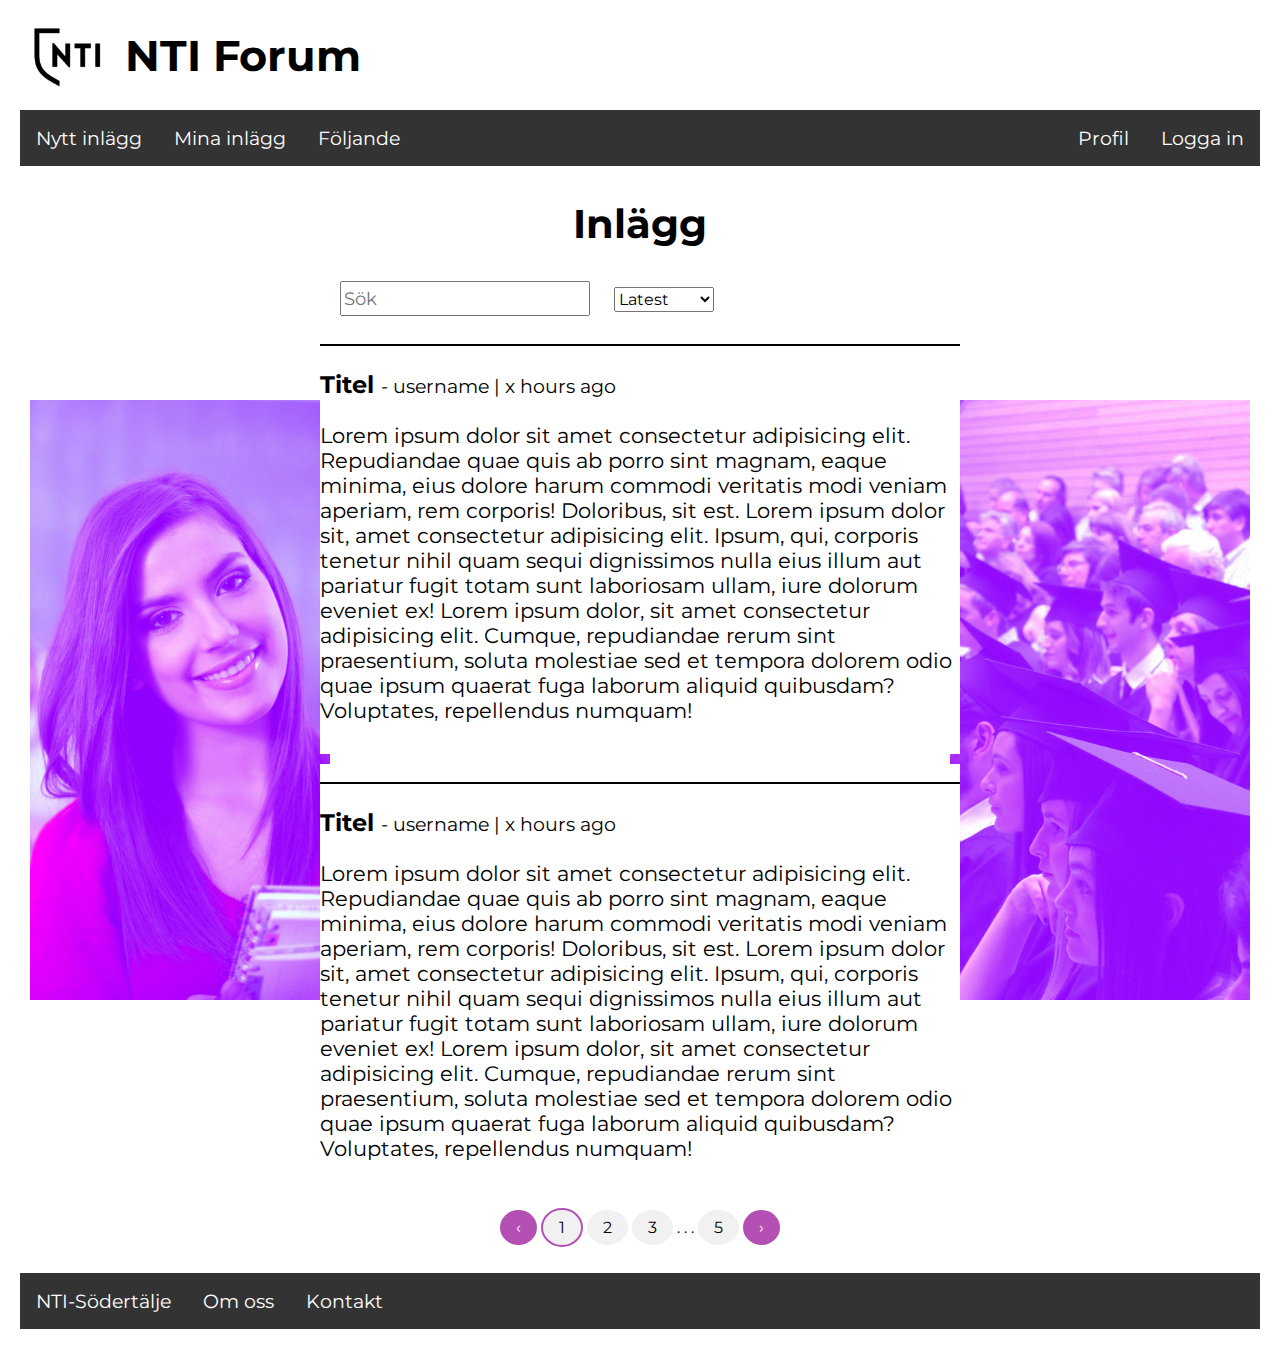
<file: index.html>
<!DOCTYPE html>
<html lang="sv">
<head>
    <meta charset="UTF-8">
    <meta name="viewport" content="width=device-width, initial-scale=1.0">
    <meta http-equiv="X-UA-Compatible" content="ie=edge">
    <link rel="stylesheet" type="text/css" href="./forum.css">
    <title>WSP1 Forum</title>
</head>
<body>
    <!--Prototyp av index sidan för ett forum av Tim Rundström och Mario Barsum-->
    <!--Header-->
    <header>
        <!--Header logo + name-->
        <a class="header">
            <img src="nti-logo-black.png" alt="Black NTI logo" id="logo">
            <h1>NTI Forum</h1>
        </a>
        <!--Header menu-->
        <ul id="menu">
            <li><a>Nytt inlägg</a></li>
            <li><a>Mina inlägg</a></li>
            <li><a>Följande</a></li>
            <li id="floatRight"><a>Logga in</a></li>
            <li id="floatRight"><a>Profil</a></li>
        </ul>
    </header>

    <!--Main section-->
    <section>
        <h2>Inlägg</h2>

        <!--Sorting and search form-->
        <form action="" method="get">
            <input type="search" name="searchpost" placeholder="Sök" id="search">
            <select name="sortBy" id="sortBy">
                <option value="latest">Latest</option>
                <option value="oldest">Oldest</option>
            </select>
        </form>

        <!--Side photos-->
        <div class="sidePhotos">
            <img src="student-purple-hue.jpg" alt="stockphoto of female student" class="left">
            <img src="college-students-purple-hue.jpg" alt="stockphoto of college graduates" class="right">
        </div>

        <!--Temporary post examples-->
        <article>
            <a>
                <hr>
                <h3>Titel <span>- username | x hours ago</span></h3>
                <p>Lorem ipsum dolor sit amet consectetur adipisicing elit. Repudiandae quae quis ab porro sint magnam, eaque minima, eius dolore harum commodi veritatis modi veniam aperiam, rem corporis! Doloribus, sit est. Lorem ipsum dolor sit, amet consectetur adipisicing elit. Ipsum, qui, corporis tenetur nihil quam sequi dignissimos nulla eius illum aut pariatur fugit totam sunt laboriosam ullam, iure dolorum eveniet ex! Lorem ipsum dolor, sit amet consectetur adipisicing elit. Cumque, repudiandae rerum sint praesentium, soluta molestiae sed et tempora dolorem odio quae ipsum quaerat fuga laborum aliquid quibusdam? Voluptates, repellendus numquam!</p>
            </a> 
        </article>
        <article>
            <a>
                <hr>
                <h3>Titel <span>- username | x hours ago</span></h3>
                <p>Lorem ipsum dolor sit amet consectetur adipisicing elit. Repudiandae quae quis ab porro sint magnam, eaque minima, eius dolore harum commodi veritatis modi veniam aperiam, rem corporis! Doloribus, sit est. Lorem ipsum dolor sit, amet consectetur adipisicing elit. Ipsum, qui, corporis tenetur nihil quam sequi dignissimos nulla eius illum aut pariatur fugit totam sunt laboriosam ullam, iure dolorum eveniet ex! Lorem ipsum dolor, sit amet consectetur adipisicing elit. Cumque, repudiandae rerum sint praesentium, soluta molestiae sed et tempora dolorem odio quae ipsum quaerat fuga laborum aliquid quibusdam? Voluptates, repellendus numquam!</p>
            </a>
        </article>
        
        <!--Page buttons-->
        <div class="buttons">
            <a class="previous button">&#8249;</a>
            <a class="number button selected">1</a>
            <a class="number button">2</a>
            <a class="number button">3</a>
            <p> . . . </p>
            <a class="number button">5</a>
            <a class="next button">&#8250;</a>
        </div>
    </section>

    <!--Footer menu-->
    <footer>
        <ul>
            <li><a>NTI-Södertälje</a></li>
            <li><a>Om oss</a></li>
            <li><a>Kontakt</a></li>
        </ul>
    </footer>
</body>
</html>
</file>
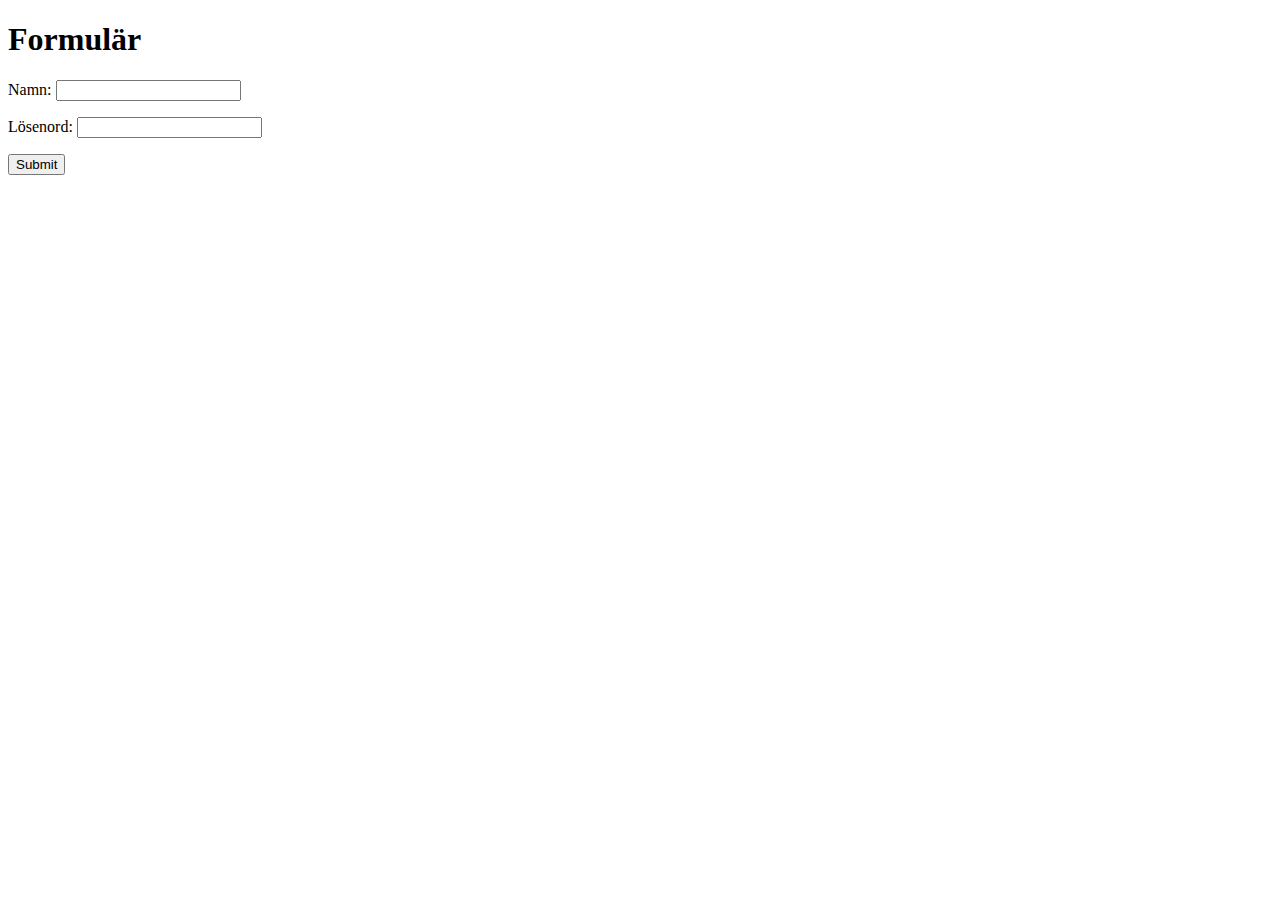
<file: login.html>
<!DOCTYPE html>
<html lang="en">
<head>
    <meta charset="UTF-8">
    <meta name="viewport" content="width=device-width, initial-scale=1.0">
    <meta http-equiv="X-UA-Compatible" content="ie=edge">
    <title>Stränghantering</title>
</head>
<body>
    <h1>Formulär</h1>

   <form action="welcome.php" method = "post">
   Namn: <input type = "text" name="name">
   <p>Lösenord: <input type = "password" name="e-mail"><br /></p>
   <input type = "submit">

   </form>
</body>
</html>
</file>
<file: forum.css>
@charset "utf-8";
@import url('https://fonts.googleapis.com/css?family=Montserrat&display=swap');
/*Behöver verkligen sortera*/
body{
    font-family: 'Montserrat', sans-serif;
    margin: 0;
    padding: 0;
}
ul{
    list-style-type: none;
    margin: 20px;
    padding: 0;
    overflow: hidden;
    background-color: #333333;
}
li {
    float: left;
}
#floatRight{
    float: right;
}
li a {
    display: block;
    color: white;
    text-align: center;
    padding: 16px;
    text-decoration: none;
    font-size: 1.2em;
}
  
li a:hover {
    background-color: #111111;
    cursor: pointer;
}
#menu{
    margin-top: 110px;
}
.header{
    position: absolute;
    top: 0;
    left: 20px;
    width: 350px;
    cursor: pointer;
}
#logo{
    width: 75px;
    height: 75px;
    float: left;
    margin: 20px 20px 0 10px;
}
h1{
    font-size: 2.7em;
    margin-left: 20px;
}
h2{
    text-align: center;
    font-size: 2.5em;
}

article{
    position: relative;
    width: 50%;
    left: 25%;
    padding: 10px 0;
    margin: 10px 0;
    background-color: white;
}
article:hover{
    background-color: #ddd;
    cursor: pointer;
}
article a{
    color: black;
    text-decoration: none;
}
h3{
    font-size: 1.5em;
}
span{
    font-size: 0.8em;
    font-weight: normal;
}
article a p{
    font-size: 1.3em;
}
hr{
    border: 1px solid black;
}
form{
    width: 400px;
    position: relative;
    margin-left: 20px;
    left: 25%;
}
#search{
    width: 250px;
    height: 35px;
    font-size: 1.1em;
    font-family: 'Montserrat', sans-serif;
}
#sortBy{
    width: 100px;
    height: 25px;
    font-size: 1em;
    margin-left: 20px;
    font-family: 'Montserrat', sans-serif;
}

.buttons{
    text-align: center;
}

a.button {
    text-decoration: none;
    display: inline-block;
    padding: 8px 16px;
    border-radius: 50%;
} 
.button {
    background-color: rgb(180, 80, 180);
    color: white;
}
.button:hover{
    background-color: rgb(150, 0, 150);
}
.number{
    background-color: #f1f1f1;
    color: black;
}
.number:hover{
    background-color: #ddd;
}
div p{
    display: inline-block;
}
.selected{
    border: 2px solid rgb(180, 80, 180);
}
.sidePhotos img{
    width: 300px;
    height: 600px;
    position: absolute;
    top: 400px;
}
.left{
    left: 30px;
}
.right{
    right: 30px;
}
</file>
